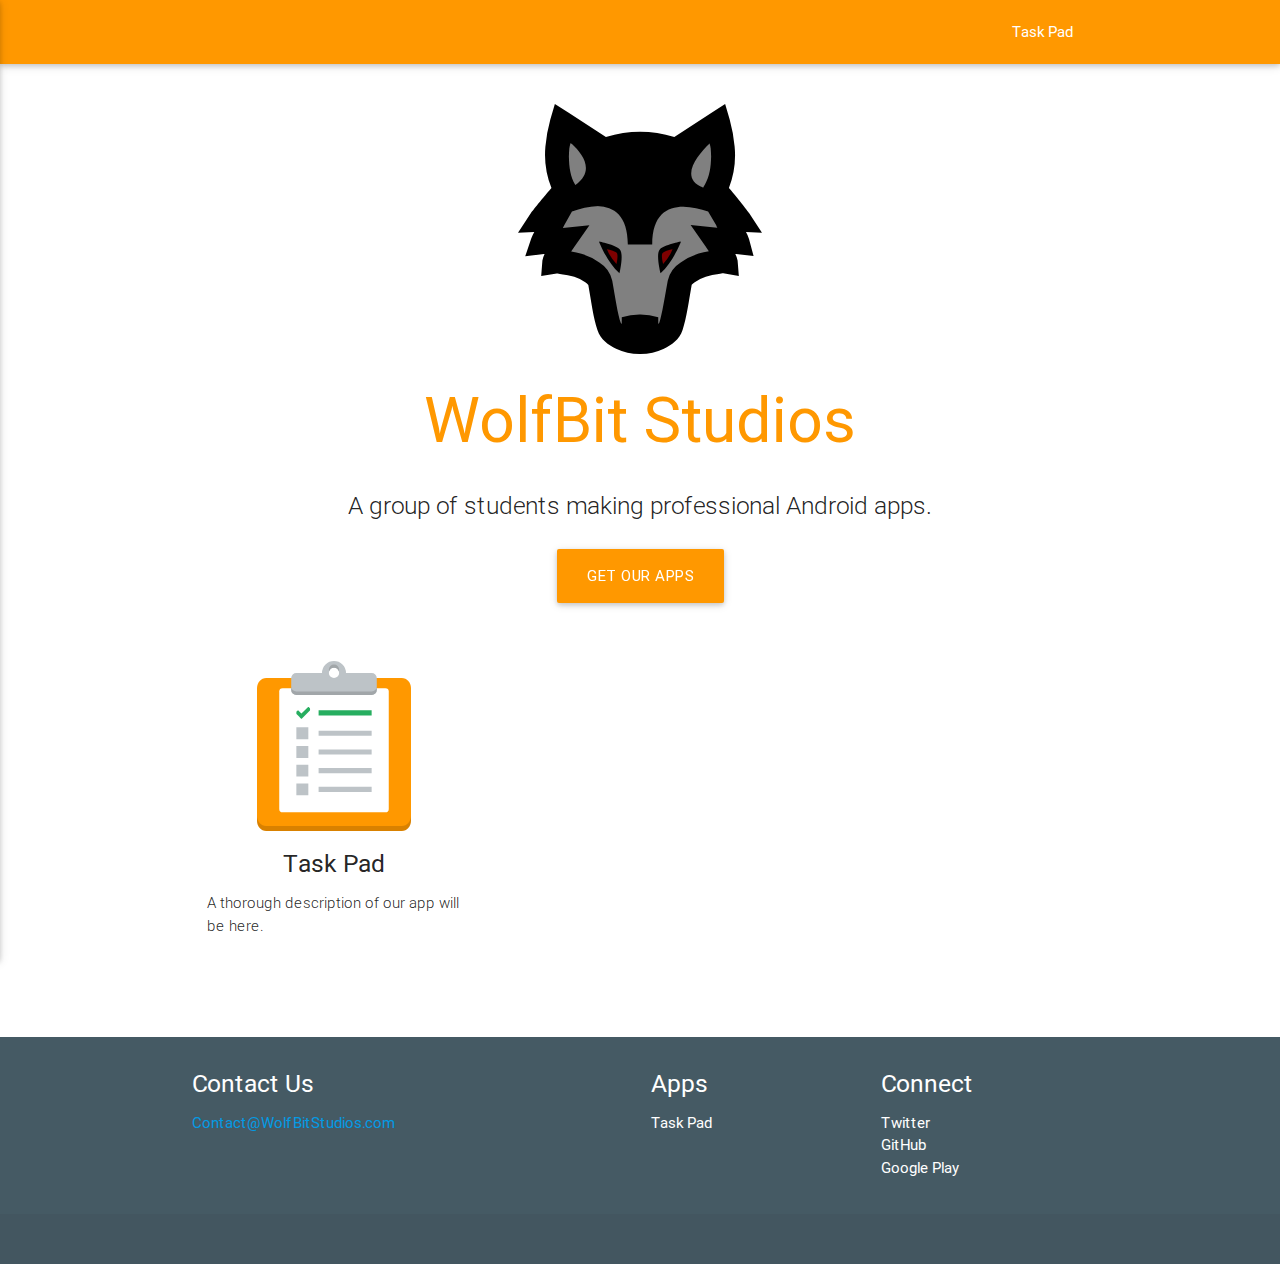
<file: index.html>
<!DOCTYPE html>
<html lang="en">
  <head>
    <meta http-equiv="Content-Type" content="text/html; charset=UTF-8"/>
    <meta name="viewport" content="width=device-width, initial-scale=1, maximum-scale=1.0"/>
    <title>WolfBit</title>
    
    <!-- CSS  -->
    <link href="https://fonts.googleapis.com/icon?family=Material+Icons" rel="stylesheet">
    <link href="css/materialize.css" type="text/css" rel="stylesheet" media="screen,projection"/>
    <link href="css/style.css" type="text/css" rel="stylesheet" media="screen,projection"/>
    
    <!--  Scripts-->
    <script src="https://code.jquery.com/jquery-2.1.1.min.js" async></script>
    <script src="js/materialize.js" async></script>
    <script src="js/init.js" async></script>
    <script src="js/analytics.js" async></script>
  </head>
  
  <script async src="//pagead2.googlesyndication.com/pagead/js/adsbygoogle.js"></script>
    <script>
      (adsbygoogle = window.adsbygoogle || []).push({
        google_ad_client: "ca-pub-3565306791806092",
        enable_page_level_ads: true
      });
    </script>
  <body>
  
    <!-- NAV BAR -->
    
    <nav class="orange" role="navigation">
      <div class="nav-wrapper container">
        <ul class="right hide-on-med-and-down">
          <li><a href="task-pad">Task Pad</a></li>
        </ul>
        <ul id="nav-mobile" class="side-nav">
          <li><a href="task-pad">Task Pad</a></li>
        </ul>
        <a href="#" data-activates="nav-mobile" class="button-collapse"><i class="material-icons">menu</i></a>
      </div>
    </nav>
    
    <!-- BRAND -->
    
    <div class="section no-pad-bot" id="index-banner">
      <div class="container">
        <div class="front-page-logo">
          <img id="front-page-logo" src="images/logo.svg"/>
        </div>
        <h1 class="header center orange-text">WolfBit Studios</h1>
        <div class="row center">
          <h5 class="header col s12 light">A group of students making professional Android apps.</h5>
        </div>
        <div class="row center">
          <a href="https://play.google.com/store/apps/developer?id=WolfBit" target="_blank" id="download-button" class="btn-large waves-effect waves-light orange">Get our apps</span></a>
        </div>
        <br>
      </div>
    </div>
    
    <!--  APPS -->
    
    <div class="container">
      <div class="section">
        <div class="row">
          <div class="col s12 m4">
            <div class="icon-block">
              <img src="images/task-pad.svg"> 
              <h5 class="center">Task Pad</h5>
              <p class="light">A thorough description of our app will be here.</p>
            </div>
          </div>
        </div>
      </div>
      <div class="section">
      </div>
    </div>
    
    <!--  FOOTER -->
    
    <footer class="page-footer blue-grey darken-2">
      <div class="container">
        <div class="row">
          <div class="col l6 s12">
            <h5 class="white-text">Contact Us</h5>
            <p class="grey-text text-lighten-4">
              <a href="mailto:Contact@WolfBitStudios.com">Contact@WolfBitStudios.com</a>
            </p>
          </div>
          <div class="col l3 s12">
            <h5 class="white-text">Apps</h5>
            <ul>
              <li><a class="white-text" href="task-pad">Task Pad</a></li>
            </ul>
          </div>
          <div class="col l3 s12">
            <h5 class="white-text">Connect</h5>
            <ul>
              <li><a class="white-text" target="_blank" href="https://twitter.com/WolfBitStudios">Twitter</a></li>
              <li><a class="white-text" target="_blank" href="https://github.com/WolfBit">GitHub</a></li>
              <li><a class="white-text" target="_blank" href="https://play.google.com/store/apps/developer?id=WolfBit">Google Play</a></li>
            </ul>
          </div>
        </div>
      </div>
      <div class="footer-copyright">
        <div class="container">
        </div>
      </div>
    </footer>
  </body>
</html>
</file>
<file: css/style.css>
.icon-block {
	padding: 0 15px;
}
.icon-block img {
	margin: 0 50px;
}
.icon-block .material-icons {
	font-size: inherit;
}
.front-page-logo {
	margin: 25px 0;
	height: 250px;
}
.front-page-logo img {
	display: block;
	height:inherit;
	margin-left: auto;
    margin-right: auto;
}
</file>
